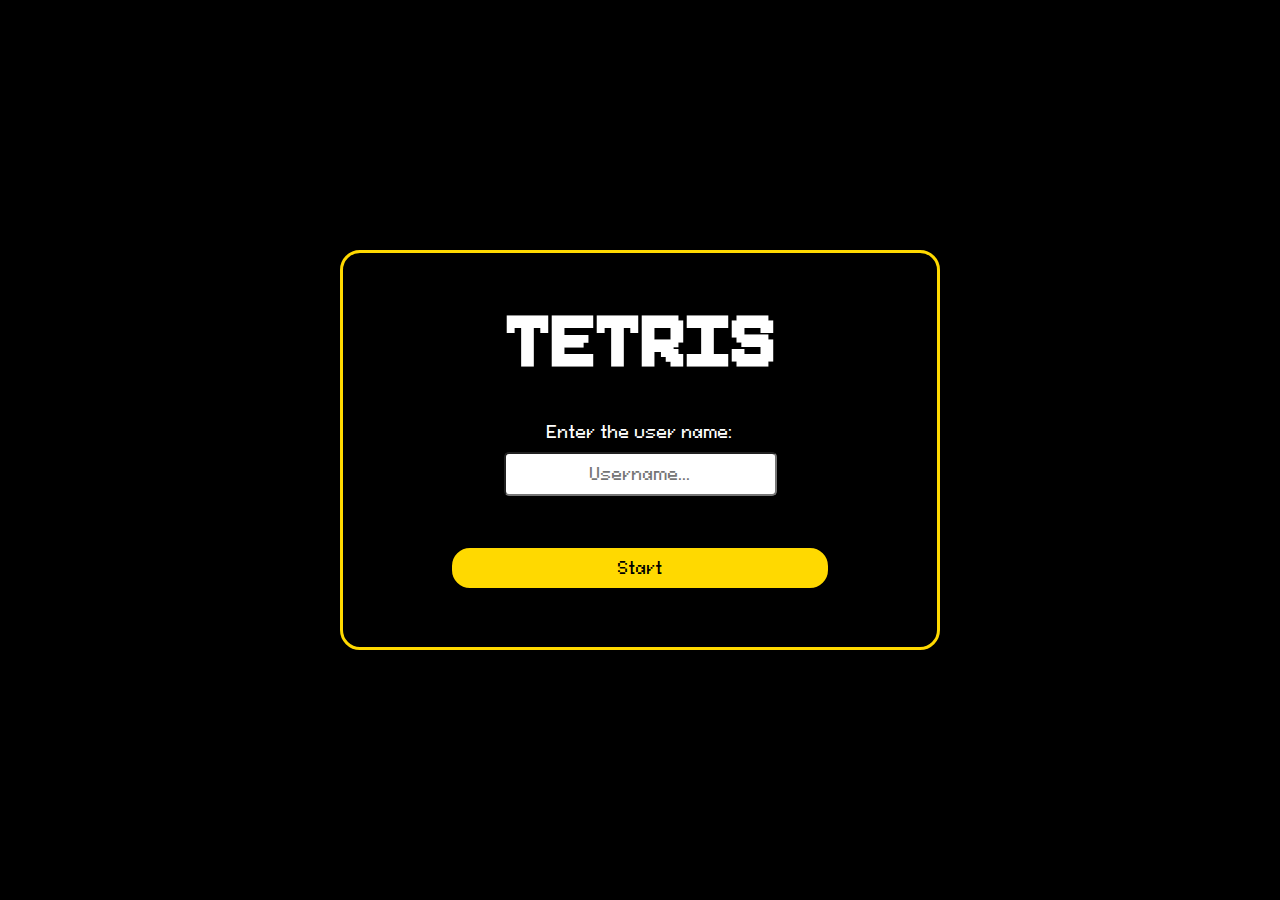
<file: index.html>
<!DOCTYPE html>
<html lang="en">
	<head>
		<meta charset="UTF-8" />
		<meta http-equiv="X-UA-Compatible" content="IE=edge" />
		<meta name="viewport" content="width=device-width, initial-scale=1.0" />
		<title>Tetris</title>
		<link rel="stylesheet" href="style.css" />
		<script src="script.js"></script>
	</head>
	<body onload="loadName(isMain=false), setStartOnEnter()">
		<div id="root-index">
			<h1>TETRIS</h1>
			<form action="main.html" method="get" onsubmit="saveName(this)">
				<label for="username">Enter the user name:</label>
				<input id="inp-username" type="text" name="username" placeholder="Username..." />
				<button id="btn-start" type="submit">Start</button>
			</form>
		</div>
	</body>
</html>
</file>
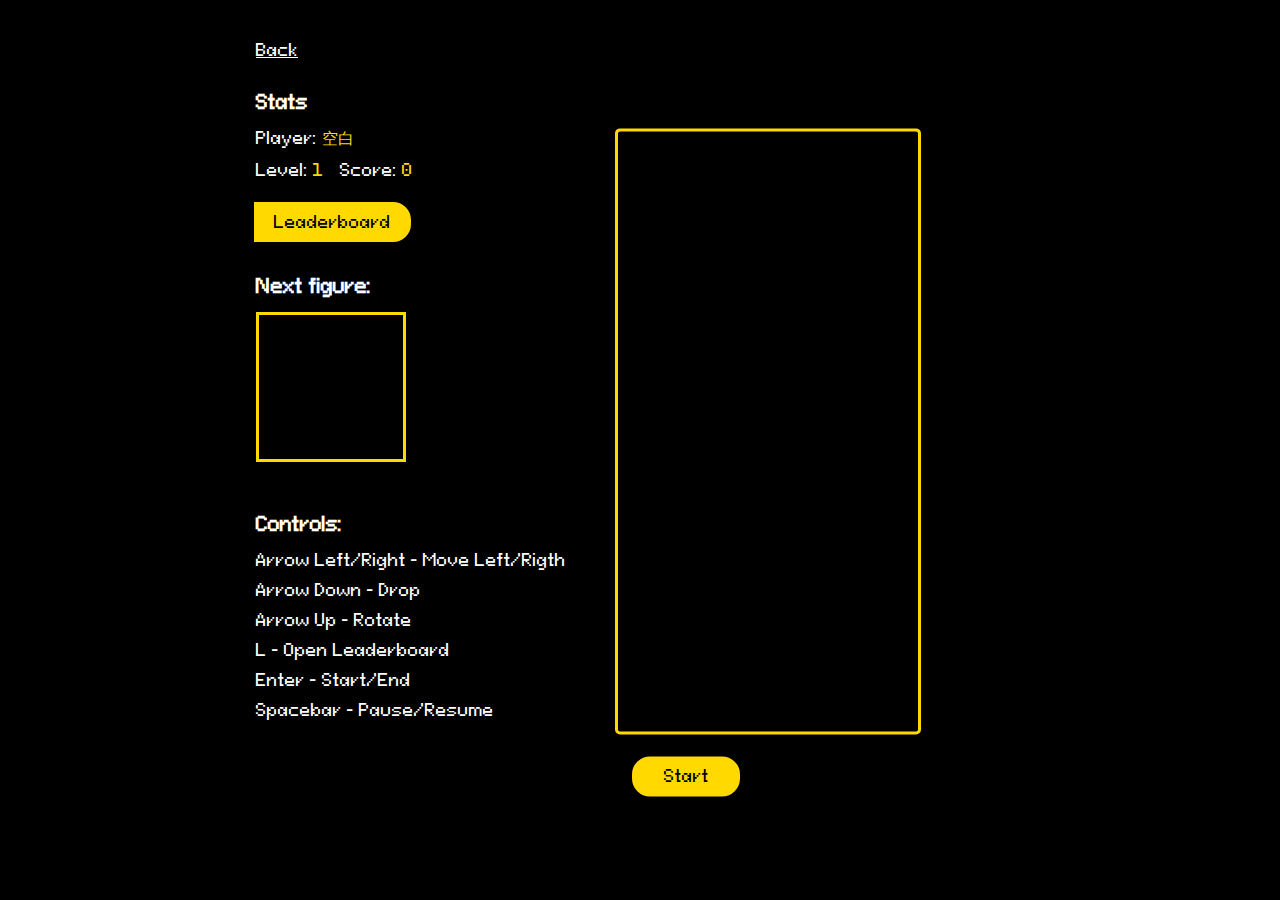
<file: main.html>
<!DOCTYPE html>
<html lang="en">
	<head>
		<meta charset="UTF-8" />
		<meta http-equiv="X-UA-Compatible" content="IE=edge" />
		<meta name="viewport" content="width=device-width, initial-scale=1.0" />
		<title>Tetris</title>
		<link rel="stylesheet" href="style.css" />
		<script src="script.js"></script>
		<script src="game.js"></script>
		<script src="tetramino.js"></script>
		<script src="leaderboard.js"></script>
		<script src="audio.js"></script>
	</head>
	<body onload="loadName(isMain=true), setKeys()">
		<div class="container">
			<div class="left">
				<a id="back" href="/">Back</a>
				<div class="stats">
					<h3>Stats</h3>
					<p>Player: <span id="username"></span></p>
					<p>Level: <span id="level">1</span>&emsp;Score: <span id="score">0</span></p>
				</div>

				<button id="l-btn" class="leaderboard-btn" onclick="openLeaderBoard()">
					Leaderboard
				</button>

				<h3>Next figure:</h3>
				<div class="next">
					<canvas id="next-canvas" width="120" height="120"></canvas>
				</div>

				<div class="controls">
					<h3>Controls:</h3>
					<p>Arrow Left/Right - Move Left/Rigth</p>
					<p>Arrow Down - Drop</p>
					<p>Arrow Up - Rotate</p>
					<p>L - Open Leaderboard</p>
					<p>Enter - Start/End</p>
					<p>Spacebar - Pause/Resume</p>
				</div>
			</div>
			<div class="right">
				<div class="right-container">
					<canvas id="game-canvas" width="300" height="600"></canvas>
					<button id="start-btn" class="start-btn" onclick="toggleGame(this)">Start</button>
					<button id="pause-btn" class="pause-btn" shown="false" onclick="pause(this)">
						Pause
					</button>
				</div>
			</div>
			<div id="leaderboard-container" shown="false">
				<div class="lb-screen">
					<button id="close" class="close" onclick="closeGameOver()">&times;</button>
					<div id="gameover-container" shown="false">
						<h2>Game Over</h2>
						<p>Your score: <span id="go-score">0</span></p>
						<p>Your level: <span id="go-level">1</span></p>
						<p id="place"></p>
					</div>
					<h3>Leaderboard</h3>
					<table id="leaderboard">
						<thead>
							<tr>
								<th>Place</th>
								<th>Nickname</th>
								<th>Score</th>
								<th>Level</th>
							</tr>
						</thead>
						<tbody></tbody>
					</table>
				</div>
			</div>
		</div>
	</body>
</html>
</file>
<file: style.css>
:root {
	--colorMain: hsl(51, 100%, 50%);
	--colorDark: hsl(0, 0%, 0%);
	--colorLight: hsl(0, 0%, 100%);
}

@font-face {
	font-family: Pixeboy;
	src: url('./assets/Pixeboy.ttf');
}

@font-face {
	font-family: PixeloidSans;
	src: url('./assets/PixeloidSans.ttf');
}

*,
*::before,
*::after {
	margin: 0;
	padding: 0;
	box-sizing: border-box;
	cursor: url('assets/cursor.cur'), auto;
	color: var(--colorLight);
	font-family: 'PixeloidSans';
}

*:focus {
	outline: 0 !important;
}

body {
	overflow: hidden;
	background-color: var(--colorDark);
}

input,
button,
a {
	cursor: pointer;
}

span {
	color: var(--colorMain);
}

#root-index {
	position: absolute;
	top: 50%;
	left: 50%;
	transform: translate(-50%, -50%);
	width: 600px;
	height: 400px;
	border: 3px solid var(--colorMain);
	border-radius: 20px;
	padding: 40px 60px;
}

h1 {
	user-select: none;
	font-family: 'Pixeboy';
	font-size: 6rem;
	text-align: center;
	margin-bottom: 30px;
}

label,
#inp-username,
#btn-start {
	display: block;
	margin: auto;
	text-align: center;
}

#inp-username,
button {
	color: var(--colorDark);
}

#inp-username {
	margin-top: 10px;
	padding: 10px 20px;
	border-radius: 5px;
	font-size: 1rem;
}

button {
	padding: 10px 20px;
	background-color: var(--colorMain);
	font-size: 1rem;
	transition: all 300ms ease;
	border: 2px solid var(--colorDark);
	border-radius: 20px;
	user-select: none;
}

button:hover {
	background-color: var(--colorDark);
	color: var(--colorMain);
	border-color: var(--colorMain);
	scale: 1.05;
}

button:active {
	scale: 0.95;
}

#btn-start {
	width: 80%;
	margin: 50px auto 0;
}

.left {
	padding: 40px 0 50px 20%;
	height: 100vh;
	float: left;
}

.left a,
.left p {
	display: block;
}

.left button {
	margin-top: 10px;
	margin-left: -4px;
	border-top-left-radius: 0;
	border-bottom-left-radius: 0;
}

.left a {
	margin-bottom: 20px;
}

.left p {
	margin-bottom: 10px;
}

.next {
	width: 150px;
	height: 150px;
	border: 3px solid var(--colorMain);
	padding: 30px 10px;
}

.controls {
	margin-top: 50px;
}

h3 {
	margin: 30px 0 15px;
}

.right {
	width: 40%;
	height: 100vh;
	float: right;
	position: relative;
}

.right-container {
	position: absolute;
	top: 50%;
	left: 0;
	transform: translate(-50%, -48%);
}

.right-container button {
	position: relative;
	width: 112px;
	margin-left: 15px;
	z-index: 2;
}

.right-container .pause-btn {
	margin-left: 48px;
	opacity: 1;
	transition: opacity 200ms ease-in, transform 300ms ease-in;
	z-index: 1;
}

.pause-btn[shown='false'] {
	transform: translateX(-150px);
	opacity: 0;
}

canvas#game-canvas {
	display: block;
	margin-bottom: 20px;
	border: 3px solid var(--colorMain);
	border-radius: 5px;
}

#leaderboard-container {
	position: absolute;
	width: 100%;
	height: 100%;
	background-color: hsl(0, 0%, 0%, 0.5);
	transition: background-color 600ms ease;
}

#leaderboard-container[shown='false'] {
	background-color: hsl(0, 0%, 0%, 0);
	z-index: -1;
}

.lb-screen {
	position: absolute;
	top: 50%;
	left: 50%;
	transform: translate(-50%, -50%);
	padding: 40px 50px;
	background-color: hsl(0, 0%, 0%, 0.8);
	border: 4px solid var(--colorMain);
	border-radius: 10px;
	transition: transform 500ms ease-in, opacity 200ms ease-in-out;
}

#leaderboard-container[shown='false'] .lb-screen {
	transform: translate(-50%, -150vh);
	opacity: 0;
}

.close {
	position: absolute;
	padding: 0;
	top: 15px;
	right: 20px;
	background: none;
	border: none;
	font-size: 1.5rem;
	color: var(--colorLight);
	transition: color 300ms ease-in, scale 100ms ease-in;
}

.close:hover {
	color: red;
	scale: 1.1;
}

.lb-screen h2,
.lb-screen h3 {
	color: var(--colorMain);
}

#gameover-container[shown='false'] {
	visibility: hidden;
}

#gameover-container[shown='false'] + h3 {
	margin-top: -64px;
}

#place {
	color: var(--colorMain);
	font-size: 1.1em;
}

#leaderboard {
	display: block;
	max-width: 870px;
	max-height: 300px;
}

td,
th {
	max-width: 200px;
	padding: 2px 10px;
	overflow: hidden;
	white-space: nowrap;
	text-overflow: ellipsis;
	text-align: center;
}

td:nth-child(1) {
	max-width: 50px;
}
</file>
